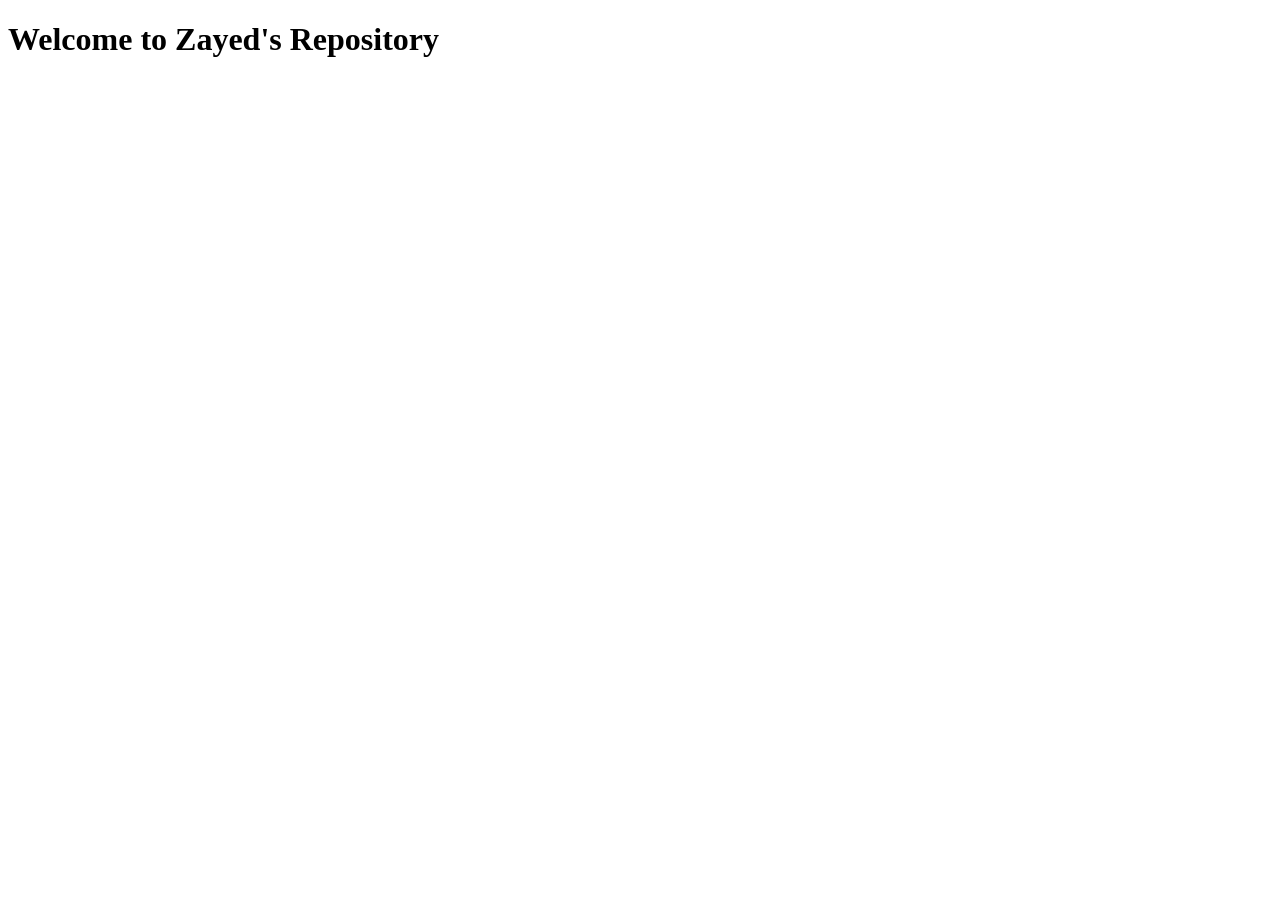
<file: index.html>
<!DOCTYPE html>
<html lang="en">
<head>
    <meta charset="UTF-8">
    <meta name="viewport" content="width=device-width, initial-scale=1.0">
    <title>WebTech_Repo</title>
</head>
<body>
    <h1>Welcome to Zayed's Repository</h1>
</body>
</html>
</file>
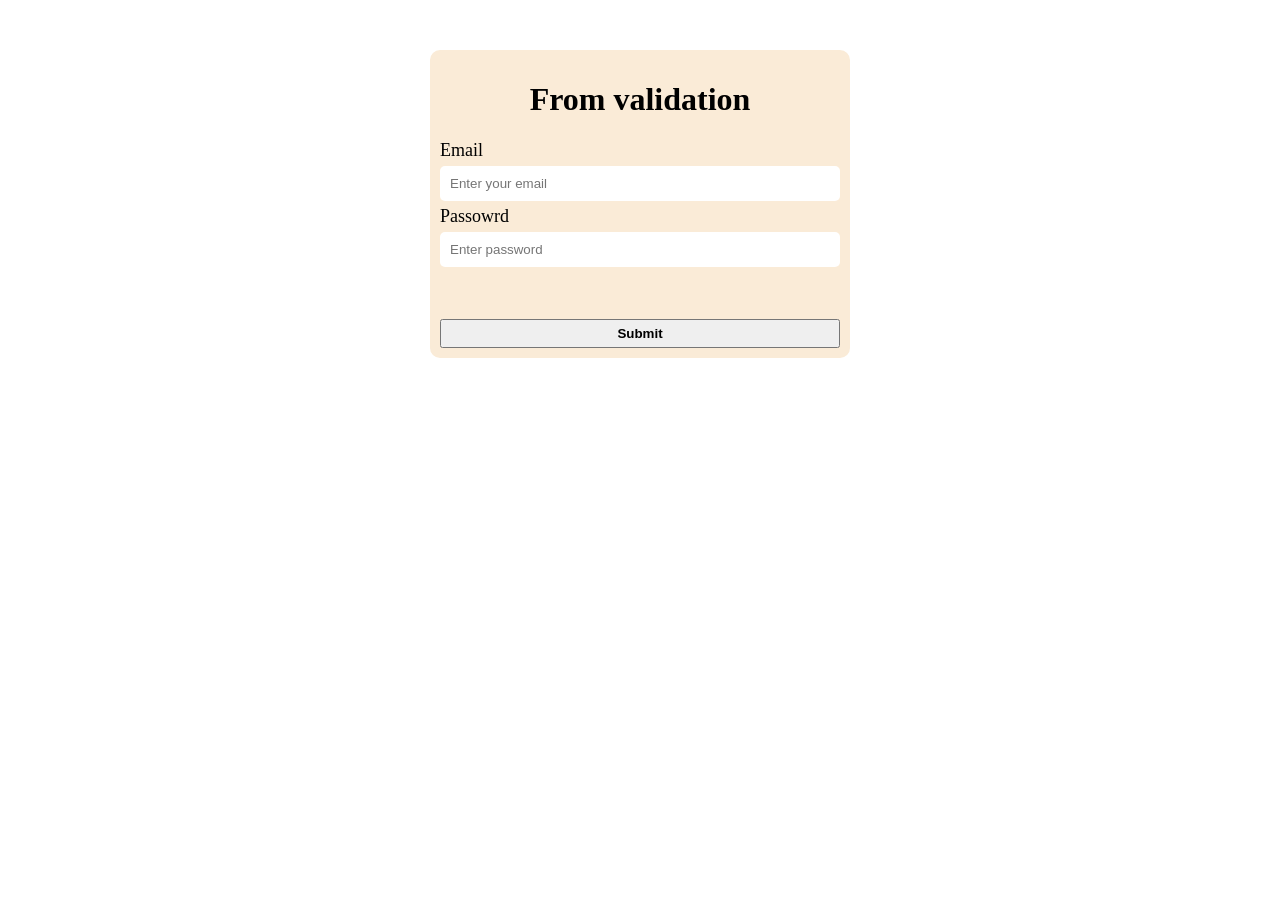
<file: Lab_Task_03/index.html>
<!DOCTYPE html>
<html lang="en">
<head>
    <meta charset="UTF-8">
    <meta name="viewport" content="width=device-width, initial-scale=1.0">
    <title>Lab Task-03 : Form validatoin</title>
  <link rel="stylesheet" href="css/style.css">
</head>
<body>
    <div class="container">
        <h1 class="header">From validation</h1>


    <form class="form" onsubmit="return validateForm()">
       
        <label class="input_level" for="email">Email</label>
        <input class="input" type="email" name="email" id="email" placeholder="Enter your email">
       

        
        <label  class="input_level" for="password">Passowrd</label>
        <input class="input" type="password" name="password" id="password" placeholder="Enter password"> 
       
        <p id="error" style="color:red;"></p>

        <button class="btn">Submit</button>



    </form>
</div>

<script src="js/script.js"></script>

</body>
</html>
</file>
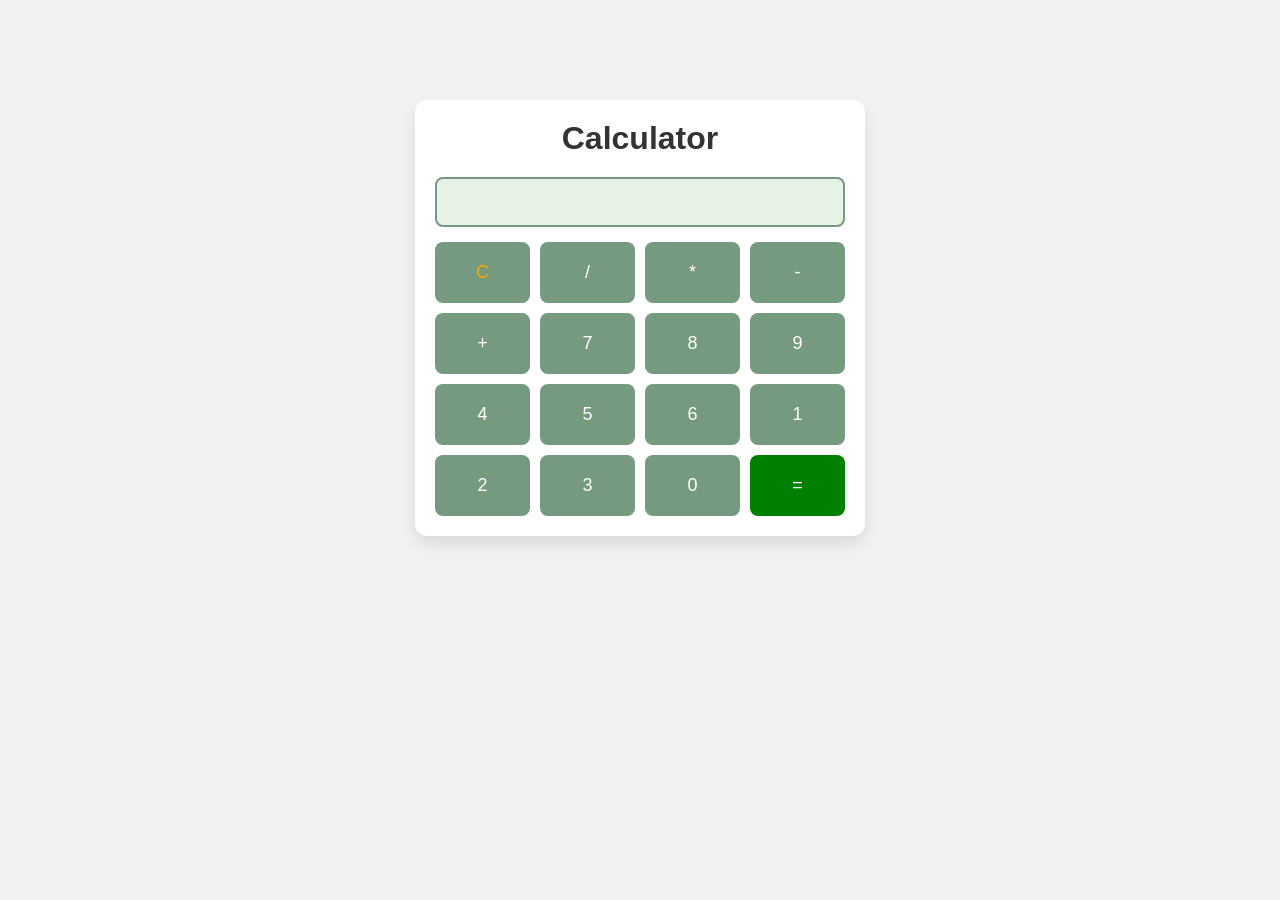
<file: MID_LabExam/index.html>
<!DOCTYPE html>
<html lang="en">
<head>
  <meta charset="UTF-8">
  <meta name="viewport" content="width=device-width, initial-scale=1.0">
  <title>Simple Calculator</title>
  <link rel="stylesheet" href="css/style.css">
</head>
<body>
  
    <div class="calculator_section">
        <h1 id="header"> Calculator</h1>

    <input type="text" id="display" class="display" disabled />

    <div class="btn_group">
      <!-- symbols  -->
      <button class="btn " id="red">C</button>
      <button class="btn">/</button>
      <button class="btn">*</button>
    <button class="btn">-</button>
    <button class="btn">+</button>



      <!-- numbers-->
      <button class="btn">7</button>
      <button class="btn">8</button>
      <button class="btn">9</button>
      <button class="btn ">4</button>
      <button class="btn">5</button>
      <button class="btn">6</button>
      <button class="btn">1</button>
      <button class="btn ">2</button>
      <button class="btn">3</button>
      <button class=" btn">0</button>
    <button class=" btn"   id="res">=</button>

    </div>
  </div>

  <script src="js/script.js"></script>
</body>
</html>
</file>
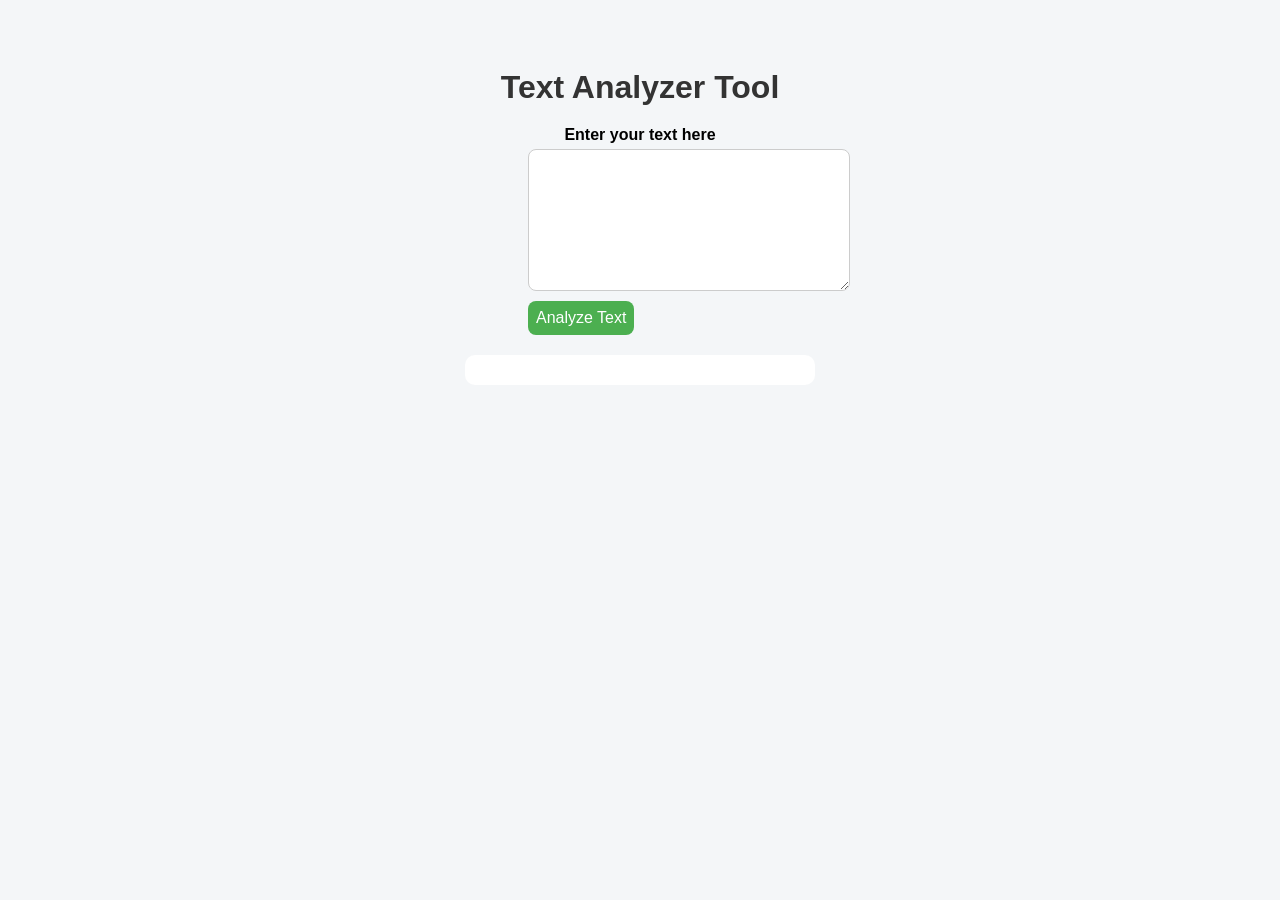
<file: Practice_Task/index.html>
<!DOCTYPE html>
<html lang="en">

<head>
    <meta charset="UTF-8">
    <meta name="viewport" content="width=device-width, initial-scale=1.0">
    <title>Practice Task</title>

 <link rel="stylesheet" href="css/style.css">
</head>

<body>
    <h1>Text Analyzer Tool</h1>

    <div class="text_div">
        <label for="text">Enter your text here</label>
        <textarea name="text" id="text"></textarea>
        <button id="btn">Analyze Text</button>
    </div>

    <div id="show_div">


    </div>




    <script src="js/index.js"></script>

    
</body>

</html>
</file>
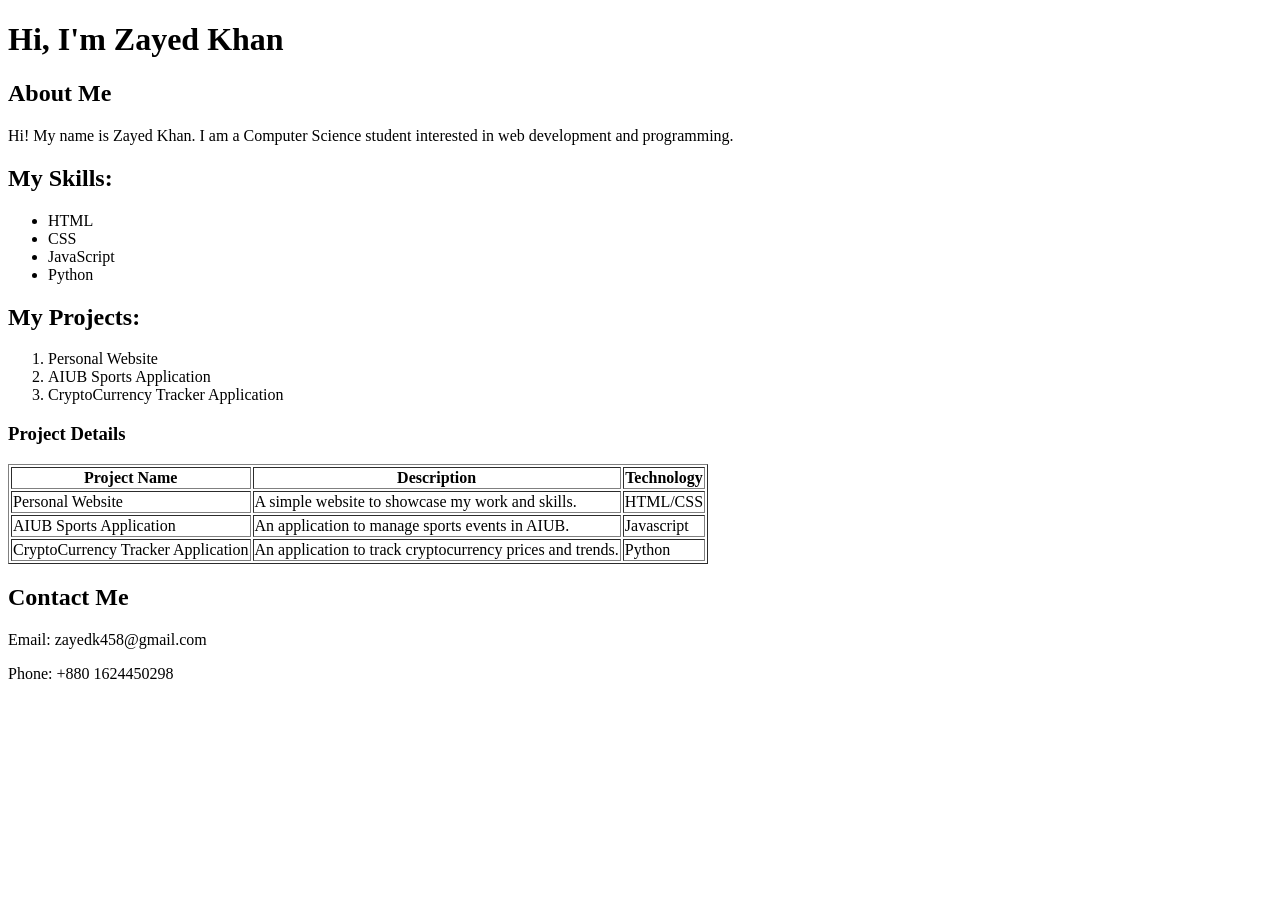
<file: Lab_Task_01/portfolio.html>
<!DOCTYPE html>
<html lang="en">
<head>
    <meta charset="UTF-8">
    <meta name="viewport" content="width=device-width, initial-scale=1.0">
    <title>zayed's portfolio</title>
</head>
<body>
     <h1>Hi, I'm Zayed Khan</h1>

    <h2>About Me</h2>
    <p>Hi! My name is Zayed Khan. I am a Computer Science student interested in web development and programming.</p>

    <h2> My Skills:</h2>
    <ul>
        <li>HTML</li>
        <li>CSS </li>
        <li>JavaScript</li>
        <li>Python</li>
    </ul>

    <h2>My Projects:</h2>
    
    <ol>
        <li>Personal Website</li>
        <li>AIUB Sports Application</li>
        <li>CryptoCurrency Tracker Application</li>
    </ol>

    <h3>Project Details</h3>
    <table border="1">
        <tr>
            <th>Project Name</th>
            <th>Description</th>
            <th>Technology</th>
        </tr>
        <tr>
            <td>Personal Website</td>
            <td>A simple website to showcase my work and skills.</td>
            <td>HTML/CSS</td>
        </tr>
        <tr>
            <td>AIUB Sports Application</td>
            <td>An application to manage sports events in AIUB.</td>
            <td>Javascript</td>
        </tr>
        <tr>
            <td>CryptoCurrency Tracker Application</td>
            <td>An application to track cryptocurrency prices and trends.</td>
            <td>Python</td>
        </tr>
    </table>

    <h2>Contact Me</h2>
    <p>Email: zayedk458@gmail.com</p>
    <p>Phone: +880 1624450298</p>
    
</body>
</html>
</file>
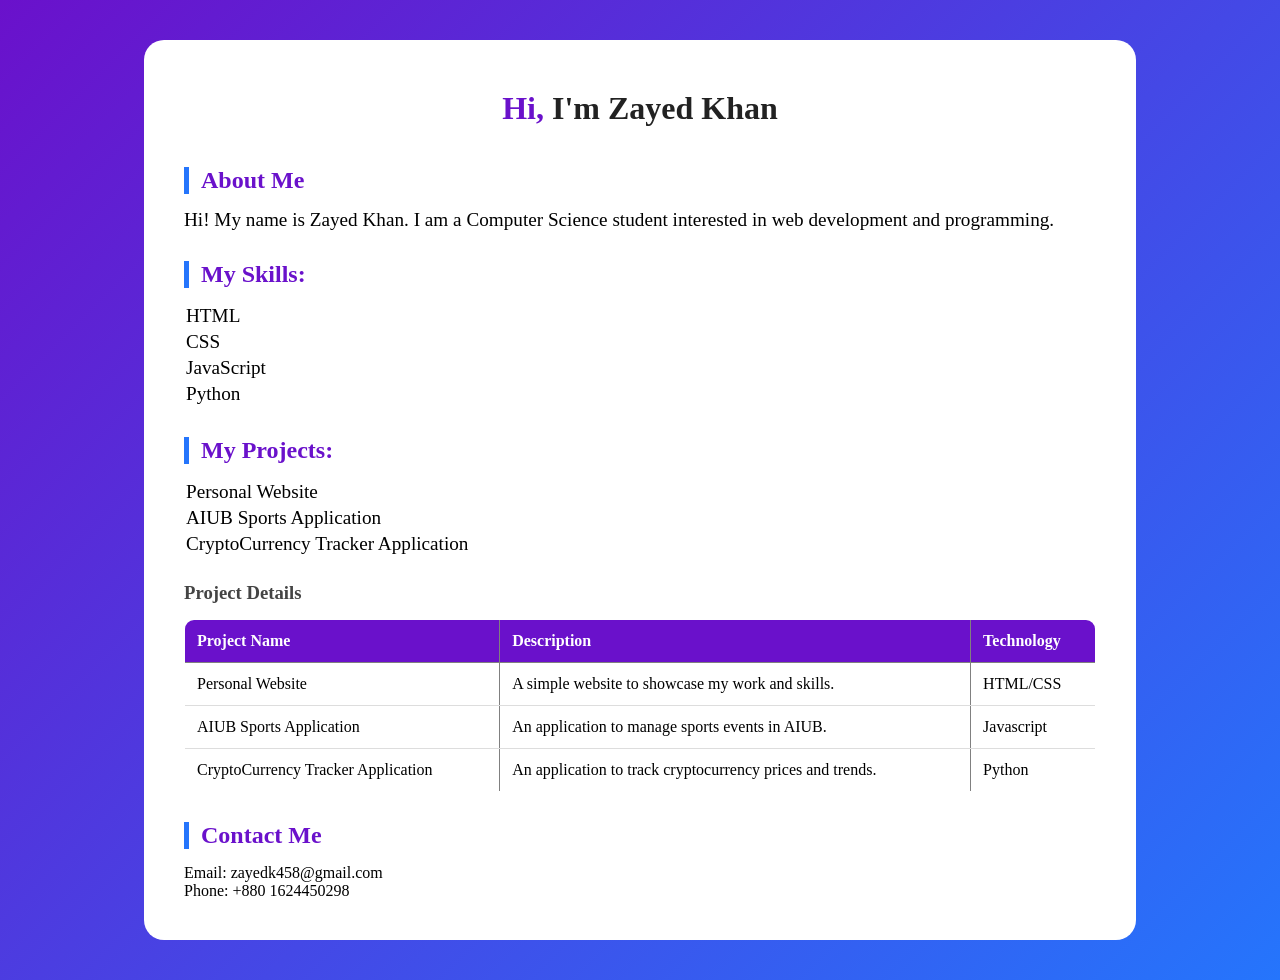
<file: Lab_Task_02/postfolio_desgine.html>
<!DOCTYPE html>
<html lang="en">

<head>
    <meta charset="UTF-8">
    <meta name="viewport" content="width=device-width, initial-scale=1.0">
    <title>zayed's portfolio desgine</title>
    <link rel="stylesheet" href="css/style.css">

   

</head>

<body>
    <div class="main_section">
        <h1> <span class="header_span">Hi,</span> I'm Zayed Khan</h1>

        <h2>About Me</h2>
        <p class="desc"> Hi! My name is Zayed Khan. I am a Computer Science student interested in web development and
            programming.</p>

        <h2> My Skills:</h2>
        <ul>
            <li>HTML</li>
            <li>CSS </li>
            <li>JavaScript</li>
            <li>Python</li>
        </ul>


        <h2>My Projects:</h2>

        <ol>
            <li>Personal Website</li>
            <li>AIUB Sports Application</li>
            <li>CryptoCurrency Tracker Application</li>
        </ol>

        <h3>Project Details</h3>
        <table border="1">
            <tr>
                <th>Project Name</th>
                <th>Description</th>
                <th>Technology</th>
            </tr>
            <tr>
                <td>Personal Website</td>
                <td>A simple website to showcase my work and skills.</td>
                <td>HTML/CSS</td>
            </tr>
            <tr>
                <td>AIUB Sports Application</td>
                <td>An application to manage sports events in AIUB.</td>
                <td>Javascript</td>
            </tr>
            <tr>
                <td>CryptoCurrency Tracker Application</td>
                <td>An application to track cryptocurrency prices and trends.</td>
                <td>Python</td>
            </tr>
        </table>

      
            <h2>Contact Me</h2>
            <p>Email: zayedk458@gmail.com</p>
            <p>Phone: +880 1624450298</p>
        

    </div>

</body>

</html>
</file>
<file: Lab_Task_03/css/style.css>
body{
    display: flex;
    align-items: center;
    justify-content: center;
    margin-top: 50px;
 
}
.container{
    
    background-color: antiquewhite;
    padding: 10px;
    border-radius: 10px;
    width: 400px;
   

}
.form{
    display: flex;
    flex-direction: column;
    width: 400px;
   
}
.header{
    
    text-align: center;
}

.input_level{
    font-size: large;
    /* margin-right: 10px; */
    margin-bottom: 5px;


}
.input{
    padding: 10px;
    border-radius: 5px;
    border: none;
    margin-bottom: 5px;
}
.btn{
    margin-top: 15px;
    padding: 5px;
    font-weight: 600;

}
</file>
<file: MID_LabExam/css/style.css>
* {
  box-sizing: border-box;
  margin: 0;
  padding: 0;
  font-family: Arial, sans-serif;
}

body {
  display: flex;
  justify-content: center;
   align-items: center;
 margin-top: 100px;
  background-color: #f2f2f2;
}


 #header {
  text-align: center;
   margin-bottom: 20px;
  color: #333;
}


.calculator_section {
  background-color: #fff;
   padding: 20px;
   border-radius: 12px;
  box-shadow: 0px 8px 15px rgba(0,0,0,0.1);
   width: 450px;
}




.display {
  width: 100%;
  height: 50px;
  margin-bottom: 15px;
  text-align: right;
  font-size: 24px;
  padding: 5px 10px;
  border: 2px solid #769A7F;
  border-radius: 8px;
  background-color: #e6f2e6;
}


.btn_group {
  display: grid;
  grid-template-columns: repeat(4, 1fr);
  gap: 10px;
}

button {
  padding: 20px;
  font-size: 18px;
  border: none;
  border-radius: 8px;
  cursor: pointer;
  background-color: #769A7F;
  color: white;
}


button:hover {
  background-color: #5f7a62;
}
#red{
    color:orange;
}
#res{
    background-color: green;
    
}
</file>
<file: Practice_Task/css/style.css>
body {
            font-family: Arial, sans-serif;
            background: #f4f6f8;
            padding: 40px;
            text-align: center;
        }

        h1 {
            margin-bottom: 20px;
            color: #333;
        }

        label {
            font-weight: bold;


        }

        textarea {
            width: 300px;
            height: 120px;
            padding: 10px;
            border-radius: 8px;
            border: 1px solid #ccc;
            font-size: 14px;
        }

        textarea:focus {
            border-color: #4CAF50;
        }

        button {

            padding: 8px;
            border: none;
            border-radius: 8px;
            background: #4CAF50;
            color: white;
            font-size: 16px;
            cursor: pointer;
        }



        #show_div {
            margin: 20px auto;
            width: 320px;
            background: #fff;
            padding: 15px;
            border-radius: 10px;
            text-align: left;
        }

        #show_div h2 {
            margin-bottom: 20px;
            text-decoration: underline;
        }

        #show_div p {
            margin: 6px 0;
        }

        textarea,
        button {
            display: block;
            margin-bottom: 10px;
            margin-left: 480px;
            margin-top: 5px;
        }
</file>
<file: Lab_Task_02/css/style.css>
* {
    padding: 0px;
    margin: 0px;
    box-sizing: border-box;
    font-family: 'Times New Roman', Times, serif;
}

body {
    background: linear-gradient(135deg, #6a11cb, #2575fc);
    padding: 40px 20px;
}

.main_section {
    width: 80%;
    margin: auto;
    background-color: #ffffff;
    padding: 40px;
    border-radius: 20px;
}

h1 {
    padding: 10px;
    text-align: center;
    color: #222;
}

.header_span {
    color: #6a11cb;
}

h2 {
    margin-top: 30px;
    margin-bottom: 15px;
    color: #6a11cb;
    border-left: 5px solid #2575fc;
    padding-left: 12px;
}

h3 {
    margin-top: 25px;
    margin-bottom: 10px;
    color: #444;
}

ul li {
    list-style-type: none;
    font-size: larger;
    padding: 2px;

}

ol li {
    list-style-type: none;
    font-size: larger;
    padding: 2px;


}

table {
    width: 100%;
    border-collapse: collapse;
    margin-top: 15px;
    border-radius: 10px;
    overflow: hidden;
}

th {
    background: #6a11cb;
    color: white;
    padding: 12px;
    text-align: left;
}

td {
    padding: 12px;
    border-bottom: 1px solid #ddd;
}

.desc {
    font-size: larger;
}
</file>
